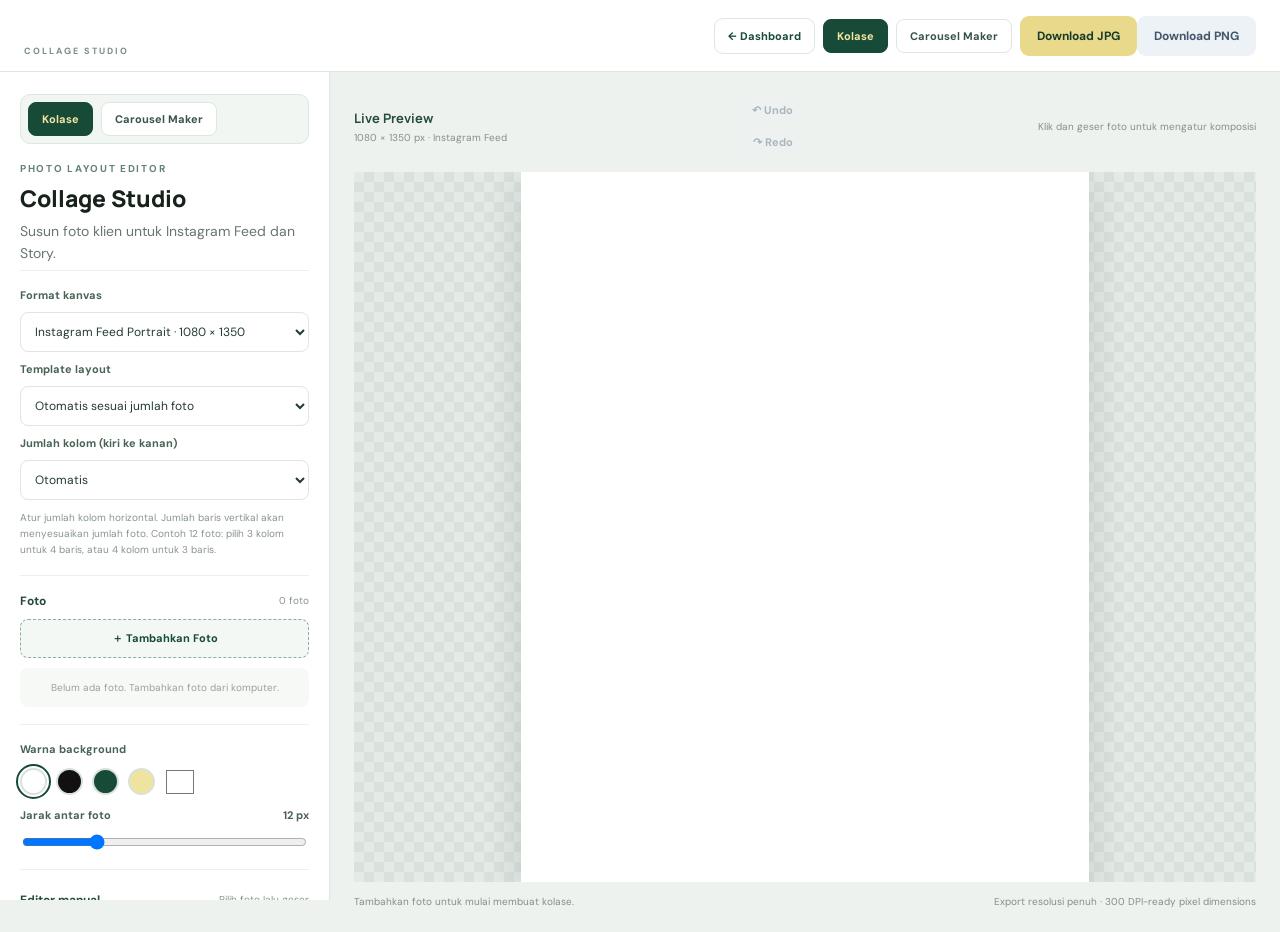
<file: collage.html>
<!DOCTYPE html>
<html lang="id">
<head>
<meta charset="UTF-8"><meta name="viewport" content="width=device-width, initial-scale=1.0">
<title>Collage Studio — Semesta</title>
<link rel="preconnect" href="https://fonts.googleapis.com"><link rel="preconnect" href="https://fonts.gstatic.com" crossorigin>
<link href="https://fonts.googleapis.com/css2?family=DM+Sans:wght@400;500;600;700&family=Manrope:wght@400;500;600;700;800&display=swap" rel="stylesheet">
<link rel="stylesheet" href="css/style.css">
</head>
<body class="collage-body">
<header class="collage-topbar">
  <a class="brand" href="index.html"><span class="brand-wordmark">SEMESTA</span><span class="brand-subtitle">COLLAGE STUDIO</span></a>
  <div class="collage-top-actions"><a class="quick-link" href="index.html">← Dashboard</a><button class="btn btn-ghost mode-switch active" id="showCollageMode" type="button">Kolase</button><button class="btn btn-ghost mode-switch" id="showCarouselMode" type="button">Carousel Maker</button><span id="collageExportActions"><button class="btn btn-primary" id="downloadJpg">Download JPG</button><button class="btn btn-ghost" id="downloadPng">Download PNG</button></span></div>
</header>
<main class="collage-app">
  <aside class="collage-controls">
    <div class="collage-mode-panel" aria-label="Pilih mode editor">
      <button class="collage-mode-tab active" id="collageModeButton" type="button">Kolase</button>
      <button class="collage-mode-tab" id="carouselModeButton" type="button">Carousel Maker</button>
    </div>
    <div class="collage-heading"><span class="eyebrow">PHOTO LAYOUT EDITOR</span><h1>Collage Studio</h1><p class="muted">Susun foto klien untuk Instagram Feed dan Story.</p></div>
    <section class="tool-section">
      <label class="tool-label" for="formatSelect">Format kanvas</label>
      <select id="formatSelect"><option value="feed">Instagram Feed Portrait · 1080 × 1350</option><option value="story">Instagram Story · 1080 × 1920</option></select>
      <label class="tool-label" for="templateSelect">Template layout</label>
      <select id="templateSelect"></select>
      <label class="tool-label" for="gridColumns">Jumlah kolom (kiri ke kanan)</label>
      <select id="gridColumns">
        <option value="0">Otomatis</option>
        <option value="2">2 kolom</option>
        <option value="3">3 kolom</option>
        <option value="4">4 kolom</option>
        <option value="5">5 kolom</option>
        <option value="6">6 kolom</option>
      </select>
      <div class="tool-help">Atur jumlah kolom horizontal. Jumlah baris vertikal akan menyesuaikan jumlah foto. Contoh 12 foto: pilih 3 kolom untuk 4 baris, atau 4 kolom untuk 3 baris.</div>
    </section>
    <section class="tool-section">
      <div class="tool-section-head"><b>Foto</b><span id="photoCounter">0 foto</span></div>
      <label class="upload-button" for="photoInput">＋ Tambahkan Foto</label>
      <input id="photoInput" type="file" accept="image/*" multiple hidden>
      <div id="photoList" class="photo-list"><div class="tool-empty">Belum ada foto. Tambahkan foto dari komputer.</div></div>
    </section>
    <section class="tool-section">
      <label class="tool-label" for="backgroundSelect">Warna background</label>
      <div class="background-row">
        <button class="swatch active" data-color="#ffffff" style="background:#fff" aria-label="Putih"></button>
        <button class="swatch" data-color="#111111" style="background:#111" aria-label="Hitam"></button>
        <button class="swatch" data-color="#174b38" style="background:#174b38" aria-label="Hijau tua"></button>
        <button class="swatch" data-color="#efe3a0" style="background:#efe3a0" aria-label="Kuning soft"></button>
        <input type="color" id="customBackground" value="#ffffff" aria-label="Warna custom">
      </div>
      <label class="tool-label" for="gapRange">Jarak antar foto <span id="gapValue">12 px</span></label>
      <input type="range" id="gapRange" min="0" max="48" value="12">
    </section>
    <section class="tool-section">
      <div class="tool-section-head"><b>Editor manual</b><span class="muted">Pilih foto lalu geser</span></div>
      <label class="tool-label" for="selectedPhoto">Foto aktif</label>
      <select id="selectedPhoto"><option value="">Pilih foto</option></select>
      <div class="tool-actions">
        <button class="btn btn-ghost" id="moveUp">Ke depan ↑</button>
        <button class="btn btn-ghost" id="moveDown">Ke belakang ↓</button>
        <button class="btn btn-ghost" id="removePhoto">Hapus foto</button>
      </div>
      <div class="tool-help">Tip: klik foto pada preview untuk memilihnya. Tarik foto untuk menggeser crop/posisi. Template dapat diganti kapan saja.</div>
      <div class="zoom-control">
        <label class="tool-label" for="zoomRange">Zoom foto <span id="zoomValue">100%</span></label>
        <input type="range" id="zoomRange" min="1" max="3" step="0.05" value="1" disabled>
        <button class="btn btn-ghost" id="resetPhotoPosition" type="button" disabled>Reset posisi &amp; zoom</button>
        <div class="tool-help">Pilih foto, lalu atur zoom dengan slider atau geser langsung pada preview.</div>
      </div>
    </section>
  </aside>
  <section class="collage-workspace">
    <div class="workspace-head"><div><b>Live Preview</b><small id="canvasDimensions">1080 × 1350 px · Instagram Feed</small></div><div class="history-actions"><button class="btn btn-ghost" id="undoBtn" type="button" disabled>↶ Undo</button><button class="btn btn-ghost" id="redoBtn" type="button" disabled>↷ Redo</button></div><span class="preview-hint">Klik dan geser foto untuk mengatur komposisi</span></div>
    <div class="canvas-stage"><canvas id="collageCanvas" width="1080" height="1350" aria-label="Preview kolase"></canvas></div>
    <div class="workspace-footer"><span id="canvasStatus">Tambahkan foto untuk mulai membuat kolase.</span><span>Export resolusi penuh · 300 DPI-ready pixel dimensions</span></div>
  </section>
</main>
<section id="carouselMaker" class="carousel-maker" hidden>
  <aside class="carousel-controls">
    <div class="collage-heading"><span class="eyebrow">INSTAGRAM STORYTELLING</span><h1>Carousel Maker</h1><p class="muted">Rangkai foto menjadi carousel Instagram atau video dengan transisi.</p></div>
    <section class="tool-section">
      <div class="tool-section-head"><b>Foto carousel</b><span id="carouselPhotoCount">0 foto</span></div>
      <label class="upload-button" for="carouselPhotoInput">＋ Tambahkan Foto</label>
      <input id="carouselPhotoInput" type="file" accept="image/*" multiple hidden>
      <div class="tool-help">Urutkan slide dengan tombol ↑ ↓. Setiap foto menjadi satu slide 4:5.</div>
      <div id="carouselPhotoList" class="carousel-photo-list"><div class="tool-empty">Tambahkan foto untuk mulai.</div></div>
    </section>
    <section class="tool-section">
      <label class="tool-label" for="carouselLayout">Layout feed</label>
      <select id="carouselLayout">
        <option value="single">1 foto per feed</option>
        <option value="grid4">4 foto dalam 1 feed (2 × 2)</option>
      </select>
      <div class="tool-help">Mode 4 grid menggabungkan maksimal 4 foto per feed. Setiap kotak muncul bergantian mengikuti animasi yang dipilih.</div>

    <section class="tool-section" id="gridAnimationSettings">
      <div class="tool-section-head"><b>Pengaturan animasi tiap grid</b><span class="muted">Independen</span></div>
      <div class="tool-help">Setiap grid memiliki jenis transisi, durasi foto, durasi transisi, dan waktu mulai sendiri. Default dibuat bergantian agar tidak bergerak bersamaan.</div>
      <div class="grid-animation-card" data-grid="0">
        <b>GRID 1 · Kiri atas</b>
        <label class="tool-label" for="g1Transition">Jenis transisi</label>
        <select id="g1Transition" class="grid-transition"><option value="fade">Fade / Dissolve</option><option value="slide">Slide</option><option value="zoom">Zoom</option><option value="kenburns">Ken Burns</option><option value="blur">Soft Blur</option><option value="drag-left">Drag Left</option><option value="drag-right">Drag Right</option><option value="drag-up">Drag Up (Vertikal)</option><option value="drag-down">Drag Down (Vertikal)</option></select>
        <label class="tool-label" for="g1Duration">Durasi foto <span id="g1DurationValue">2.5 detik</span></label>
        <input id="g1Duration" class="grid-duration" type="range" min="1" max="6" step=".5" value="2.5">
        <label class="tool-label" for="g1TransitionDuration">Durasi transisi <span id="g1TransitionDurationValue">0.7 detik</span></label>
        <input id="g1TransitionDuration" class="grid-transition-duration" type="range" min=".2" max="1.5" step=".1" value=".7">
        <label class="tool-label" for="g1Delay">Jeda mulai <span id="g1DelayValue">0.0 detik</span></label>
        <input id="g1Delay" class="grid-delay" type="range" min="0" max="3" step=".25" value="0">
      </div>
      <div class="grid-animation-card" data-grid="1">
        <b>GRID 2 · Kanan atas</b>
        <label class="tool-label" for="g2Transition">Jenis transisi</label>
        <select id="g2Transition" class="grid-transition"><option value="fade">Fade / Dissolve</option><option value="slide" selected>Slide</option><option value="zoom">Zoom</option><option value="kenburns">Ken Burns</option><option value="blur">Soft Blur</option><option value="drag-left">Drag Left</option><option value="drag-right">Drag Right</option><option value="drag-up">Drag Up (Vertikal)</option><option value="drag-down">Drag Down (Vertikal)</option></select>
        <label class="tool-label" for="g2Duration">Durasi foto <span id="g2DurationValue">2.5 detik</span></label>
        <input id="g2Duration" class="grid-duration" type="range" min="1" max="6" step=".5" value="2.5">
        <label class="tool-label" for="g2TransitionDuration">Durasi transisi <span id="g2TransitionDurationValue">0.7 detik</span></label>
        <input id="g2TransitionDuration" class="grid-transition-duration" type="range" min=".2" max="1.5" step=".1" value=".7">
        <label class="tool-label" for="g2Delay">Jeda mulai <span id="g2DelayValue">0.5 detik</span></label>
        <input id="g2Delay" class="grid-delay" type="range" min="0" max="3" step=".25" value=".5">
      </div>
      <div class="grid-animation-card" data-grid="2">
        <b>GRID 3 · Kiri bawah</b>
        <label class="tool-label" for="g3Transition">Jenis transisi</label>
        <select id="g3Transition" class="grid-transition"><option value="fade">Fade / Dissolve</option><option value="slide">Slide</option><option value="zoom" selected>Zoom</option><option value="kenburns">Ken Burns</option><option value="blur">Soft Blur</option><option value="drag-left">Drag Left</option><option value="drag-right">Drag Right</option><option value="drag-up">Drag Up (Vertikal)</option><option value="drag-down">Drag Down (Vertikal)</option></select>
        <label class="tool-label" for="g3Duration">Durasi foto <span id="g3DurationValue">2.5 detik</span></label>
        <input id="g3Duration" class="grid-duration" type="range" min="1" max="6" step=".5" value="2.5">
        <label class="tool-label" for="g3TransitionDuration">Durasi transisi <span id="g3TransitionDurationValue">0.7 detik</span></label>
        <input id="g3TransitionDuration" class="grid-transition-duration" type="range" min=".2" max="1.5" step=".1" value=".7">
        <label class="tool-label" for="g3Delay">Jeda mulai <span id="g3DelayValue">1.0 detik</span></label>
        <input id="g3Delay" class="grid-delay" type="range" min="0" max="3" step=".25" value="1">
      </div>
      <div class="grid-animation-card" data-grid="3">
        <b>GRID 4 · Kanan bawah</b>
        <label class="tool-label" for="g4Transition">Jenis transisi</label>
        <select id="g4Transition" class="grid-transition"><option value="fade">Fade / Dissolve</option><option value="slide">Slide</option><option value="zoom">Zoom</option><option value="kenburns" selected>Ken Burns</option><option value="blur">Soft Blur</option><option value="drag-left">Drag Left</option><option value="drag-right">Drag Right</option><option value="drag-up">Drag Up (Vertikal)</option><option value="drag-down">Drag Down (Vertikal)</option></select>
        <label class="tool-label" for="g4Duration">Durasi foto <span id="g4DurationValue">2.5 detik</span></label>
        <input id="g4Duration" class="grid-duration" type="range" min="1" max="6" step=".5" value="2.5">
        <label class="tool-label" for="g4TransitionDuration">Durasi transisi <span id="g4TransitionDurationValue">0.7 detik</span></label>
        <input id="g4TransitionDuration" class="grid-transition-duration" type="range" min=".2" max="1.5" step=".1" value=".7">
        <label class="tool-label" for="g4Delay">Jeda mulai <span id="g4DelayValue">1.5 detik</span></label>
        <input id="g4Delay" class="grid-delay" type="range" min="0" max="3" step=".25" value="1.5">
      </div>
    </section>
      <label class="tool-label" for="carouselTransition">Animasi transisi</label>
      <select id="carouselTransition">
        <option value="fade">Fade / Dissolve</option>
        <option value="slide">Slide Horizontal</option>
        <option value="zoom">Zoom In</option>
        <option value="kenburns">Ken Burns (Pan &amp; Zoom)</option>
        <option value="blur">Soft Blur</option>
      </select>
      <label class="tool-label" for="carouselDuration">Durasi setiap foto <span id="carouselDurationValue">2.5 detik</span></label>
      <input type="range" id="carouselDuration" min="1" max="6" step=".5" value="2.5">
      <label class="tool-label" for="carouselTransitionDuration">Durasi transisi <span id="carouselTransitionValue">0.7 detik</span></label>
      <input type="range" id="carouselTransitionDuration" min=".2" max="1.5" step=".1" value=".7">
      <label class="tool-label" for="carouselFit">Tampilan foto</label>
      <select id="carouselFit"><option value="cover">Penuhi frame (cover)</option><option value="contain">Tampilkan seluruh foto (contain)</option></select>
      <div class="tool-help">Video dibatasi maksimal 20 detik agar proses ekspor tetap ringan di browser.</div>
    </section>
    <section class="tool-section">
      <label class="tool-label" for="carouselBackground">Warna latar</label>
      <input type="color" id="carouselBackground" value="#101810">
      <label class="tool-label" for="carouselQuality">Resolusi video</label>
      <select id="carouselQuality"><option value="720">720 × 900 (lebih ringan)</option><option value="1080">1080 × 1350 (Full HD)</option></select>
    </section>
    <section class="tool-section">
      <div class="tool-section-head"><b>Ekspor</b><span class="muted">JPG + MP4</span></div>
      <button class="btn btn-primary" id="exportCarouselJpg" type="button">Download semua slide JPG (ZIP)</button>
      <button class="btn btn-ghost" id="exportCarouselMp4" type="button">Buat video MP4</button>
      <div id="carouselExportStatus" class="tool-help" role="status" aria-live="polite">Tambahkan foto untuk mengaktifkan ekspor.</div>
      <progress id="carouselProgress" max="100" value="0" hidden></progress>
    </section>
  </aside>
  <section class="carousel-workspace">
    <div class="workspace-head"><div><b>Preview Carousel</b><small id="carouselSlideLabel">Slide 0 / 0</small></div><div class="history-actions"><button class="btn btn-primary" id="carouselPlayPreview" type="button">▶ Putar Animasi</button><button class="btn btn-ghost" id="carouselPrev" type="button">← Sebelumnya</button><button class="btn btn-ghost" id="carouselNext" type="button">Berikutnya →</button></div></div>
    <div class="carousel-preview-stage"><canvas id="carouselCanvas" width="720" height="900" aria-label="Preview carousel"></canvas></div>
    <div class="workspace-footer"><span>Instagram Feed · Portrait 4:5</span><span>JPG per slide · Video MP4 transisi</span></div>
  </section>
</section>
<script src="js/collage.js?v=20261113-carousel-maker-v16"></script>
<script src="js/carousel-maker.js?v=20261116-ffmpeg-worker-v1"></script>
</body></html>
</file>
<file: css/style.css>
*{box-sizing:border-box} :root{--navy:#102a43;--navy2:#173f5f;--blue:#2874a6;--pale:#edf4f9;--ink:#172b3a;--muted:#718096;--line:#e4ebf1;--bg:#f5f8fb;--white:#fff;--green:#16845b;--shadow:0 12px 32px rgba(16,42,67,.06)}body{margin:0;background:var(--bg);color:var(--ink);font-family:"DM Sans",sans-serif;font-size:14px}h1,h2,h3,strong{font-family:Manrope,sans-serif}a{text-decoration:none;color:inherit}.app-shell{min-height:100vh;display:flex}.sidebar{width:250px;background:var(--navy);color:#fff;padding:28px 18px;display:flex;flex-direction:column;flex-shrink:0}.brand{display:flex;align-items:center;gap:11px;color:inherit}.brand-mark{width:39px;height:39px;border:1px solid #8eafc8;border-radius:12px;display:grid;place-items:center;font:800 22px Manrope;background:#ffffff12}.brand strong{display:block;font-size:14px;letter-spacing:2px}.brand small{display:block;font-size:9px;letter-spacing:2px;color:#aac2d5;margin-top:3px}.side-label,.eyebrow{font-size:10px;letter-spacing:1.7px;font-weight:700;color:#8da5b8}.side-label{margin:52px 10px 13px}.side-nav{display:grid;gap:7px}.nav-link{padding:12px 13px;border-radius:9px;color:#c3d2df;display:flex;gap:12px;align-items:center}.nav-link span{font-size:18px;width:18px;text-align:center}.nav-link.active,.nav-link:hover{background:#ffffff18;color:#fff}.sidebar-bottom{margin-top:auto}.sidebar-note{display:flex;gap:10px;align-items:center;padding:13px;background:#ffffff12;border-radius:10px;color:#c5d5e1;font-size:11px;line-height:1.6}.sidebar-note b{color:#fff}.status-dot{width:8px;height:8px;background:#49c48a;border-radius:50%}.sidebar-bottom>small{display:block;color:#7994aa;font-size:9px;letter-spacing:1.2px;margin:22px 5px 0}.main-area{min-width:0;flex:1;padding:0 42px 30px}.topbar{height:92px;border-bottom:1px solid var(--line);display:flex;align-items:center;justify-content:space-between}.topbar h1{font-size:22px;margin:4px 0 0}.topbar .eyebrow{color:#7d93a5}.topbar-right{display:flex;align-items:center;gap:10px;font-weight:600}.avatar{width:35px;height:35px;border-radius:50%;display:grid;place-items:center;background:#dceaf4;color:var(--navy);font-weight:700}.mobile-menu{display:none}.page-section{max-width:1200px;margin:30px auto}.welcome-row{display:flex;justify-content:space-between;align-items:center;gap:20px;margin-bottom:25px}.welcome-row h2{font-size:24px;margin:7px 0}.muted{color:var(--muted);line-height:1.6;margin:5px 0}.btn{border:0;border-radius:9px;padding:12px 17px;font:700 12px "DM Sans";cursor:pointer;display:inline-flex;align-items:center;justify-content:center;gap:7px}.btn-primary{background:var(--navy);color:white}.btn-primary:hover{background:var(--navy2)}.btn-ghost{background:#edf2f6;color:#42566a}.stats-grid{display:grid;grid-template-columns:repeat(3,1fr);gap:16px;margin-bottom:22px}.stat-card,.panel{background:var(--white);border:1px solid var(--line);border-radius:14px;box-shadow:var(--shadow)}.stat-card{padding:20px;display:grid;gap:8px}.stat-icon{width:34px;height:34px;border-radius:10px;background:var(--pale);color:var(--blue);display:grid;place-items:center;font-size:18px}.stat-label{font-size:12px;color:var(--muted)}.stat-card strong{font-size:28px}.stat-card small{font-size:11px;color:#93a1ad}.panel{padding:22px;margin-bottom:20px}.panel-heading{display:flex;align-items:center;justify-content:space-between;gap:12px;margin-bottom:20px}.panel-heading h3{font-size:17px;margin:5px 0}.panel-heading .eyebrow{color:#8ba0b0}.text-link{font-size:12px;font-weight:700;color:var(--blue)}.table-wrap{overflow-x:auto}table{width:100%;border-collapse:collapse;min-width:620px}th{text-align:left;font-size:9px;letter-spacing:1px;color:#8b9aa7;padding:12px;border-bottom:1px solid var(--line)}td{padding:14px 12px;border-bottom:1px solid #eef2f5;font-size:12px}.empty-cell{text-align:center;color:#8b9aa7;padding:30px}.pill{display:inline-block;padding:5px 9px;border-radius:30px;font-size:10px;font-weight:700}.pill-green{background:#e7f6ef;color:#16845b}.pill-gray{background:#edf1f4;color:#718096}.form-grid{display:grid;grid-template-columns:1fr 1fr;gap:17px}.form-grid label{font-size:11px;font-weight:700;color:#536779;display:grid;gap:8px}.form-grid input,.form-grid select{width:100%;padding:12px 13px;border:1px solid #dce5ec;border-radius:8px;background:#fff;font:13px "DM Sans";color:var(--ink);outline:none}.form-grid input:focus,.form-grid select:focus{border-color:#6d9cbd;box-shadow:0 0 0 3px #dcecf7}.form-grid small{font-weight:400;color:#91a0ad}.full{grid-column:1/-1}.form-actions{display:flex;gap:9px}.admin-numbers{display:grid;grid-template-columns:1fr 1fr;gap:12px}.number-row{display:flex;align-items:center;gap:12px;border:1px solid var(--line);border-radius:10px;padding:13px}.wa-icon{width:34px;height:34px;border-radius:50%;display:grid;place-items:center;background:#e5f7ef;color:#15945f;font-size:20px}.number-row div{display:grid;gap:4px;flex:1}.number-row b{font-size:12px}.number-row small{font-size:11px;color:var(--muted)}.notice{background:#f2f7fb;color:#63798b;padding:12px;border-radius:8px;font-size:11px;line-height:1.6;margin:15px 0 0}footer{text-align:center;color:#9aa8b4;font-size:10px;padding:10px}.client-body{background:#f7f9fb}.client-header{height:76px;background:#fff;border-bottom:1px solid var(--line);display:flex;align-items:center;justify-content:space-between;padding:0 max(5vw,22px)}.client-header .brand{color:var(--navy)}.client-header .brand small{color:#8297a8}.secure-label{font-size:9px;letter-spacing:1.5px;color:#8297a8;font-weight:700}.client-main{max-width:1120px;margin:45px auto;padding:0 22px}.client-intro{text-align:center;margin-bottom:28px}.client-intro h1{font-size:32px;margin:10px 0}.client-intro p{color:var(--muted)}.client-intro .eyebrow{color:#7291a7}.selection-summary{background:white;border:1px solid var(--line);border-radius:13px;padding:17px 20px;display:grid;grid-template-columns:150px 1fr auto;align-items:center;gap:20px;box-shadow:var(--shadow)}.selection-summary>div:first-child{display:grid;gap:4px}.selection-summary strong{font-size:22px}.selection-summary strong small{font:12px "DM Sans";color:var(--muted)}.progress-track{height:7px;background:#e9eff4;border-radius:20px;overflow:hidden}.progress-track div{height:100%;width:0;background:#2c8b69;border-radius:20px;transition:width .2s}.gallery-toolbar{display:flex;align-items:center;gap:9px;margin:30px 0 16px}.gallery-toolbar>div{margin-right:auto;display:grid;gap:3px}.gallery-toolbar small{color:var(--muted);font-size:11px}.filter-btn{border:1px solid var(--line);background:#fff;padding:9px 13px;border-radius:8px;font:600 11px "DM Sans";color:#64788a;cursor:pointer}.filter-btn.active{background:var(--navy);color:#fff;border-color:var(--navy)}.photo-grid{display:grid;grid-template-columns:repeat(4,1fr);gap:13px}.photo-card{position:relative;overflow:hidden;border-radius:11px;background:#d9e5ed;aspect-ratio:4/3;cursor:pointer}.photo-art{width:100%;height:100%;display:grid;place-items:center;color:#ffffffa8;font:800 30px Manrope;letter-spacing:3px;background:linear-gradient(135deg,#7897aa,#203f59)}.photo-card:nth-child(3n+2) .photo-art{background:linear-gradient(135deg,#c5a78f,#6b5146)}.photo-card:nth-child(3n) .photo-art{background:linear-gradient(135deg,#9ab6ac,#355b57)}.photo-card:nth-child(4n) .photo-art{background:linear-gradient(135deg,#b7a9c9,#514866)}.photo-card .photo-name{position:absolute;left:10px;bottom:9px;color:white;text-shadow:0 1px 4px #0008;font-size:10px;font-weight:700}.heart-btn{position:absolute;right:9px;top:9px;border:0;border-radius:50%;width:32px;height:32px;background:#ffffffed;color:#52697a;font-size:17px;cursor:pointer}.heart-btn.selected{background:#fff;color:#e04e70}.photo-card.selected{outline:3px solid #2c8b69;outline-offset:-3px}.demo-warning{text-align:center;color:#9aa8b4;font-size:10px;margin:28px 0}.modal{display:none;position:fixed;inset:0;background:#071827ed;z-index:10;align-items:center;justify-content:center;padding:55px 80px}.modal.open{display:flex}.modal-close{position:absolute;right:25px;top:15px;background:none;border:0;color:white;font-size:36px;cursor:pointer}.preview-content{width:min(850px,100%)}.preview-art{height:min(65vh,600px);border-radius:12px;background:linear-gradient(135deg,#7897aa,#203f59);display:grid;place-items:center;color:#ffffffa8;font:800 50px Manrope;letter-spacing:5px}.preview-caption{display:flex;justify-content:space-between;align-items:center;color:#fff;padding-top:13px}.modal-arrow{position:absolute;top:50%;transform:translateY(-50%);border:1px solid #ffffff55;background:#ffffff15;color:white;width:42px;height:50px;border-radius:8px;font-size:30px;cursor:pointer}.modal-arrow.prev{left:22px}.modal-arrow.next{right:22px}
@media(max-width:900px){.sidebar{width:210px}.main-area{padding:0 24px 25px}.photo-grid{grid-template-columns:repeat(3,1fr)}}
@media(max-width:650px){.sidebar{display:none;position:fixed;z-index:20;inset:0 auto 0 0;width:260px}.sidebar.show{display:flex}.main-area{padding:0 15px 22px}.topbar{height:76px;gap:12px}.mobile-menu{display:block;border:0;background:#e7eff5;border-radius:8px;padding:9px 11px;color:var(--navy)}.topbar h1{font-size:19px}.admin-label{display:none}.welcome-row{align-items:flex-start;flex-direction:column}.welcome-row h2{font-size:20px}.stats-grid{grid-template-columns:1fr;gap:10px}.stat-card{grid-template-columns:40px 1fr auto;align-items:center;padding:13px}.stat-card .stat-icon{grid-row:span 2}.stat-card strong{grid-column:3;grid-row:1/3}.stat-card small{display:none}.panel{padding:16px}.form-grid{grid-template-columns:1fr}.full{grid-column:auto}.admin-numbers{grid-template-columns:1fr}.client-header{height:66px;padding:0 16px}.secure-label{font-size:8px}.client-main{margin:30px auto;padding:0 14px}.client-intro h1{font-size:25px}.selection-summary{grid-template-columns:1fr auto;gap:12px}.progress-track{grid-column:1/-1;grid-row:2}.selection-summary .btn{grid-column:1/-1;width:100%}.gallery-toolbar{flex-wrap:wrap}.gallery-toolbar>div{width:100%;margin-bottom:5px}.photo-grid{grid-template-columns:repeat(2,1fr);gap:8px}.photo-card{border-radius:8px}.modal{padding:55px 14px}.preview-art{height:55vh}.modal-arrow.prev{left:7px}.modal-arrow.next{right:7px}}
/* SEMESTA PHOTO SELECTION v2 — forest green, soft yellow, black and white */
:root{--navy:#173f35;--navy2:#225b49;--blue:#356d55;--pale:#eef4e9;--ink:#17231e;--muted:#748078;--line:#e5e9e2;--bg:#f6f7f3;--green:#276b4d;--shadow:0 12px 32px rgba(23,63,53,.055)}
.sidebar{background:#173f35}.brand{display:block;line-height:1}.brand-mark{display:none}.brand-wordmark{display:block;font:800 17px Manrope,sans-serif;letter-spacing:2.8px;color:#fff}.brand-subtitle{display:block;font:700 9px "DM Sans",sans-serif;letter-spacing:2px;color:#e9d98e;margin-top:6px}.nav-link.active,.nav-link:hover{background:#ffffff1b}.stat-icon{background:#f7f2d9;color:#315b43}.btn-primary{background:#173f35;color:#fff}.btn-primary:hover{background:#225b49}.eyebrow{color:#8a9b8f}.topbar .eyebrow,.panel-heading .eyebrow,.welcome-row .eyebrow{color:#71877a}.avatar{background:#f3edc9;color:#173f35}.status-dot{background:#d9c66c}.text-link{color:#356d55}.form-grid input:focus,.form-grid select:focus{border-color:#9cae73;box-shadow:0 0 0 3px #eff1d9}.pill-green{background:#e9f3e9;color:#276b4d}.wa-icon{background:#e9f3e9;color:#276b4d}.notice{background:#f8f5e7;color:#6f6a4d}.selection-summary .progress-track div{background:#b8a64d}.filter-btn.active{background:#173f35;border-color:#173f35}
.actions-cell{white-space:nowrap}.mini-action{border:1px solid #dfe7df;background:#fff;color:#315b43;border-radius:6px;padding:6px 8px;margin:2px;font:600 10px "DM Sans";cursor:pointer}.mini-action:hover{background:#eff4ed}.mini-action.danger{color:#a33f3f;border-color:#efdede}.mini-action.danger:hover{background:#fff1f1}.form-grid input[type="number"]{appearance:textfield}.form-grid input[type="number"]::-webkit-inner-spin-button{opacity:1}

/* SEMESTA PHOTO SELECTION v3 — green is the dominant canvas */
:root{--navy:#123f2d;--navy2:#1c5a3d;--blue:#286847;--pale:#f4f0d8;--ink:#17221b;--muted:#68766c;--line:#dce7dd;--bg:#174b35;--white:#fff;--green:#276b4d;--shadow:0 12px 32px rgba(9,37,23,.12)}
body{background:#174b35;color:var(--ink)}
.sidebar{background:#103b29}
.main-area{background:#174b35}
.topbar{border-bottom-color:#ffffff35}
.topbar h1,.topbar .eyebrow,.topbar-right{color:#fff}
.page-section{background:transparent}
.welcome-row h2{color:#fff}
.welcome-row .muted{color:#d7e5d9}
.stat-card,.panel{background:#fff;border-color:#e5ece5;box-shadow:0 12px 32px rgba(5,29,17,.12)}
.stat-icon{background:#f5f0d5;color:#174b35}
.btn-primary{background:#e8d98b;color:#173c2b}
.btn-primary:hover{background:#f0e4a8;color:#173c2b}
.text-link{color:#236342}
.panel-heading .eyebrow{color:#6d8976}
.panel-heading h3{color:#17221b}
.form-grid input:focus,.form-grid select:focus{border-color:#8eaa78;box-shadow:0 0 0 3px #f5f0d5}
.notice{background:#f8f4df;color:#655f3f}
.nav-link.active,.nav-link:hover{background:#ffffff20}
@media(max-width:650px){.main-area{background:#174b35}.topbar{border-bottom-color:#ffffff35}}

/* V4: clickable dashboard summaries and client details */
.stat-clickable{width:100%;text-align:left;color:inherit;font:inherit;cursor:pointer;transition:transform .18s ease,box-shadow .18s ease,border-color .18s ease}
.stat-clickable:hover{transform:translateY(-2px);border-color:#b8d2c5;box-shadow:0 15px 34px rgba(16,42,67,.11)}
.stat-clickable:focus-visible{outline:3px solid #d8c96c;outline-offset:3px}
.details-modal{display:none;position:fixed;inset:0;background:rgba(8,25,19,.58);z-index:50;align-items:center;justify-content:center;padding:20px}
.details-modal.open{display:flex}
.details-dialog{width:min(680px,100%);max-height:min(82vh,760px);overflow:auto;background:#fff;border-radius:16px;padding:23px;box-shadow:0 24px 70px rgba(0,0,0,.22)}
.details-head{display:flex;align-items:flex-start;justify-content:space-between;gap:15px}
.details-head h3{font:800 20px Manrope;margin:5px 0 0;color:var(--ink)}
.details-close{border:0;background:#edf2ef;color:#234b3b;border-radius:9px;width:36px;height:36px;font-size:25px;cursor:pointer}
.details-list{display:grid;gap:9px;margin-top:17px}
.detail-item{border:1px solid var(--line);border-radius:11px;padding:13px;display:flex;align-items:center;justify-content:space-between;gap:12px}
.detail-item-main{min-width:0;display:grid;gap:4px}
.detail-item-main b{font-size:13px}
.detail-item-main small{color:var(--muted);font-size:11px}
.detail-item-actions{display:flex;gap:7px;flex-wrap:wrap;justify-content:flex-end}
.details-empty{padding:24px;text-align:center;border:1px dashed var(--line);border-radius:10px;color:var(--muted);font-size:12px}
@media(max-width:650px){.details-dialog{padding:17px}.detail-item{align-items:flex-start;flex-direction:column}.detail-item-actions{justify-content:flex-start}}

/* V5 client portal links and editing progress */
.client-header-v5{height:auto;min-height:76px;gap:18px;flex-wrap:wrap;padding-top:12px;padding-bottom:12px}
.client-header-v5 .brand{color:var(--navy);display:grid;gap:1px}
.client-header-v5 .brand-wordmark{font:800 17px Manrope;letter-spacing:2px;color:#174b38}
.client-header-v5 .brand-subtitle{font:700 9px "DM Sans";letter-spacing:2px;color:#789184}
.client-quick-links{display:flex;align-items:center;gap:9px;flex-wrap:wrap}
.quick-link{display:inline-flex;align-items:center;justify-content:center;gap:7px;padding:10px 13px;border-radius:9px;border:1px solid #dce7df;background:#fff;color:#174b38;font:700 11px "DM Sans";cursor:pointer;white-space:nowrap}
.quick-link:hover{background:#edf5ef;border-color:#b9d2c1}
.quick-link-accent{background:#174b38;color:#f4e6a2;border-color:#174b38}
.quick-link-accent:hover{background:#205d45;color:#fff}
.help-menu{position:relative}
.help-dropdown{display:none;position:absolute;right:0;top:calc(100% + 7px);z-index:30;min-width:220px;padding:7px;background:#fff;border:1px solid var(--line);border-radius:10px;box-shadow:0 14px 35px #102a4320}
.help-dropdown.show{display:grid}
.help-dropdown a{padding:11px;border-radius:7px;color:var(--ink);font-size:11px;font-weight:600}
.help-dropdown a:hover{background:#edf5ef;color:#174b38}
.progress-page{max-width:720px;margin:55px auto;padding:0 18px}
.progress-card{background:#fff;border:1px solid var(--line);border-radius:17px;padding:30px;box-shadow:var(--shadow)}
.progress-card h1{font:800 29px Manrope;margin:8px 0}
.progress-status-card{margin:23px 0;padding:20px;border:1px solid var(--line);border-radius:13px;background:#fbfdfb}
.progress-status-card h2{font:800 20px Manrope;margin:12px 0 5px}
.progress-status-card p{color:var(--muted);font-size:13px}
.progress-steps{display:grid;gap:0;margin-top:20px}
.progress-step{display:flex;gap:12px;align-items:flex-start;padding:11px 0;position:relative;color:#9aa8a0}
.progress-step:not(:last-child):after{content:"";position:absolute;left:14px;top:39px;bottom:-3px;width:2px;background:#e5ece7}
.progress-step>span{width:29px;height:29px;border-radius:50%;display:grid;place-items:center;background:#edf1ee;font-size:11px;font-weight:700;z-index:1}
.progress-step.done{color:#174b38}
.progress-step.done>span{background:#174b38;color:#f4e6a2}
.progress-step div{display:grid;gap:4px;padding-top:2px}
.progress-step b{font-size:12px}
.progress-step small{font-size:11px;color:#8b9a91}
.progress-empty{padding:20px;border:1px dashed var(--line);border-radius:10px;color:var(--muted);font-size:12px;margin:20px 0}
@media(max-width:650px){.client-header-v5{justify-content:center}.client-header-v5 .brand{width:100%;text-align:center}.client-quick-links{display:grid;grid-template-columns:1fr 1fr;width:100%}.client-quick-links .quick-link{width:100%;font-size:10px;padding:10px 7px}.help-dropdown{left:0;right:auto}.progress-page{margin:28px auto}.progress-card{padding:20px}}

/* V6: local original-file workflow */
.actions-cell{min-width:490px;white-space:normal}
.mini-action.local-download{background:#f7f3df;border-color:#e8dda0;color:#5b4d13}
.mini-action.local-copy{background:#eaf3ed;border-color:#bfd7c6;color:#174b38}
.mini-action.local-download:hover{background:#f0e6b6}
.mini-action.local-copy:hover{background:#d9ebdf}

/* V7 Collage Studio */
.collage-body{background:#edf2ef;min-height:100vh}
.collage-topbar{height:72px;background:#fff;border-bottom:1px solid #dce7df;display:flex;align-items:center;justify-content:space-between;padding:0 24px;gap:16px}
.collage-topbar .brand{display:grid;gap:1px;color:#174b38}
.collage-topbar .brand-wordmark{font:800 17px Manrope;letter-spacing:2px}
.collage-topbar .brand-subtitle{font:700 9px "DM Sans";letter-spacing:2px;color:#789184}
.collage-top-actions{display:flex;align-items:center;gap:8px}
.collage-app{display:grid;grid-template-columns:330px minmax(0,1fr);min-height:calc(100vh - 72px)}
.collage-controls{background:#fff;border-right:1px solid #dce7df;padding:22px 20px;overflow:auto;max-height:calc(100vh - 72px)}
.collage-heading h1{font:800 23px Manrope;margin:6px 0}
.collage-heading .eyebrow{color:#628371}
.tool-section{border-top:1px solid #edf1ee;padding:17px 0;display:grid;gap:10px}
.tool-label{font-size:11px;font-weight:700;color:#496354;display:flex;justify-content:space-between;gap:8px}
.tool-section select{width:100%;border:1px solid #dce7df;border-radius:8px;padding:10px;background:#fff;color:#243b30;font:12px "DM Sans"}
.tool-help{font-size:10px;color:#87958d;line-height:1.6}
.tool-section-head{display:flex;justify-content:space-between;align-items:center;font-size:12px;color:#244b39}
.tool-section-head span{font-size:10px;color:#87958d}
.upload-button{display:block;text-align:center;padding:11px;border:1px dashed #8caf9a;border-radius:8px;background:#f3f8f4;color:#174b38;font-size:11px;font-weight:700;cursor:pointer}
.photo-list{display:grid;gap:6px;max-height:190px;overflow:auto}
.photo-list-item{display:flex;align-items:center;gap:8px;padding:8px;border:1px solid #e5ece7;background:#fff;border-radius:7px;text-align:left;cursor:pointer;color:#40564a}
.photo-list-item.active{border-color:#174b38;background:#f0f6f1}
.photo-list-item span{width:21px;height:21px;border-radius:5px;background:#e7efe9;display:grid;place-items:center;font-size:10px}
.photo-list-item b{font-size:10px;overflow:hidden;text-overflow:ellipsis;white-space:nowrap;flex:1}
.photo-list-item small{font-size:15px;color:#a45a5a}
.tool-empty{padding:13px;text-align:center;background:#f7f9f7;border-radius:8px;color:#96a39a;font-size:10px}
.background-row{display:flex;align-items:center;gap:9px}
.swatch{width:27px;height:27px;border:2px solid #d8e1da;border-radius:50%;cursor:pointer}
.swatch.active{outline:2px solid #174b38;outline-offset:2px}
.background-row input{width:32px;height:32px;border:0;background:none;padding:0}
.tool-actions{display:grid;grid-template-columns:1fr 1fr;gap:6px}
.tool-actions .btn{padding:9px 7px;font-size:10px}
.collage-workspace{padding:24px;min-width:0;display:flex;flex-direction:column}
.workspace-head{display:flex;justify-content:space-between;align-items:center;gap:12px;margin-bottom:16px}
.workspace-head>div{display:grid;gap:4px}
.workspace-head b{font:700 13px Manrope;color:#244b39}
.workspace-head small,.preview-hint{font-size:10px;color:#839187}
.canvas-stage{flex:1;min-height:500px;display:flex;align-items:center;justify-content:center;overflow:auto;background-color:#e4eae5;background-image:linear-gradient(45deg,#d9e1db 25%,transparent 25%),linear-gradient(-45deg,#d9e1db 25%,transparent 25%),linear-gradient(45deg,transparent 75%,#d9e1db 75%),linear-gradient(-45deg,transparent 75%,#d9e1db 75%);background-size:20px 20px;background-position:0 0,0 10px,10px -10px,-10px 0}
#collageCanvas{display:block;width:auto;height:auto;max-width:min(100%,650px);max-height:calc(100vh - 190px);object-fit:contain;box-shadow:0 12px 35px #172b3a25;touch-action:none;cursor:grab}
#collageCanvas:active{cursor:grabbing}
.workspace-footer{display:flex;justify-content:space-between;gap:10px;padding-top:13px;color:#819087;font-size:10px}
@media(max-width:850px){.collage-app{grid-template-columns:280px minmax(0,1fr)}.collage-controls{padding:17px 14px}.collage-workspace{padding:17px}}
@media(max-width:650px){.collage-topbar{height:auto;padding:12px 14px;align-items:flex-start;flex-direction:column}.collage-top-actions{width:100%;flex-wrap:wrap}.collage-top-actions .btn,.collage-top-actions .quick-link{flex:1}.collage-app{display:flex;flex-direction:column}.collage-controls{max-height:none;border-right:0;border-bottom:1px solid #dce7df}.collage-workspace{padding:14px;min-height:600px}.canvas-stage{min-height:420px;padding:10px}#collageCanvas{max-height:65vh;max-width:100%}.workspace-head{align-items:flex-start;flex-direction:column}.workspace-footer{flex-direction:column}}

/* V9: cleaner, responsive gallery action layout */
.actions-cell{min-width:280px;white-space:normal;vertical-align:middle}
.actions-wrap{display:flex;align-items:center;flex-wrap:wrap;gap:6px;max-width:520px;padding:3px 0}
.actions-wrap .mini-action{margin:0;padding:7px 9px;line-height:1.25;white-space:nowrap;font-size:10px}
.actions-wrap .text-link{display:inline-flex;align-items:center;padding:7px 5px;white-space:nowrap;font-size:11px;font-weight:700}
.actions-wrap .local-download,.actions-wrap .local-copy{flex:0 0 auto}
#galleryTable td{vertical-align:middle}
@media(max-width:900px){
  .actions-cell{min-width:240px}
  .actions-wrap{max-width:360px;gap:5px}
}

/* V10 Supabase administrator sign-in */
.auth-gate{position:fixed;inset:0;z-index:9999;background:rgba(12,34,25,.78);display:none;align-items:center;justify-content:center;padding:20px}
.auth-gate.show{display:flex}
.auth-card{width:min(100%,420px);background:#fff;border-radius:18px;padding:30px;box-shadow:0 24px 80px #0003;display:grid;gap:14px}
.auth-card h1{font:800 27px Manrope;margin:0;color:#174b38}
.auth-card label{display:grid;gap:7px;font-size:12px;font-weight:700;color:#385545}
.auth-card input{width:100%;padding:12px;border:1px solid #dce7df;border-radius:8px;font:14px "DM Sans"}
.auth-error{color:#b42318;font-size:12px;min-height:16px;margin:0}

/* Gallery search, sort and filter controls */
.gallery-tools{margin:30px 0 16px}.gallery-tools-top{display:flex;align-items:center;gap:12px;margin-bottom:13px}.gallery-tools-top>div:first-child{margin-right:auto;display:grid;gap:3px}.gallery-tools-top small{color:var(--muted);font-size:11px}.gallery-filters{display:flex;gap:8px;flex-wrap:wrap}.gallery-controls{display:flex;align-items:center;gap:10px}.gallery-search{display:flex;align-items:center;gap:8px;flex:1;min-width:180px;background:#fff;border:1px solid var(--line);border-radius:9px;padding:0 12px;color:#8193a1}.gallery-search input{width:100%;min-width:0;border:0;outline:0;background:transparent;padding:11px 0;font:13px "DM Sans";color:var(--ink)}.gallery-sort{display:flex;align-items:center;gap:8px;color:var(--muted);font-size:11px;white-space:nowrap}.gallery-sort select{border:1px solid var(--line);border-radius:9px;background:#fff;color:var(--ink);padding:10px 12px;font:12px "DM Sans";outline:none}.gallery-filters [hidden]{display:none!important}@media(max-width:650px){.gallery-tools-top{align-items:flex-start;flex-direction:column}.gallery-tools-top>div:first-child{margin-right:0}.gallery-filters{width:100%}.gallery-controls{align-items:stretch;flex-direction:column}.gallery-sort{justify-content:space-between}.gallery-sort select{flex:1}}

/* V11 — Client selection review panel */
.review-open-btn{padding:9px 13px;font-size:11px;white-space:nowrap}
.review-modal{display:none;position:fixed;inset:0;z-index:1000;background:rgba(12,28,21,.62);padding:18px;align-items:center;justify-content:center}
.review-modal.open{display:flex}
.review-panel{width:min(100%,760px);max-height:min(88vh,900px);background:#fff;border:1px solid var(--line);border-radius:18px;box-shadow:0 24px 80px #071b1238;display:flex;flex-direction:column;overflow:hidden}
.review-header{display:flex;justify-content:space-between;gap:14px;align-items:flex-start;padding:22px 24px;border-bottom:1px solid var(--line)}
.review-header h2{font:800 22px Manrope;color:var(--ink);margin:5px 0}
.review-header p{font-size:12px;color:var(--muted);margin:0}
.review-close{width:36px;height:36px;border:1px solid var(--line);border-radius:50%;background:#fff;font-size:24px;color:var(--ink);cursor:pointer;flex:0 0 auto}
.review-list{padding:12px 20px;overflow:auto;display:grid;gap:9px}
.review-photo{display:flex;align-items:center;gap:13px;padding:9px;border:1px solid var(--line);border-radius:12px;min-width:0}
.review-photo img{width:78px;height:78px;object-fit:cover;border-radius:8px;background:#edf2ef;flex:0 0 auto}
.review-photo-meta{display:grid;gap:5px;min-width:0;flex:1}
.review-photo-meta b{font-size:12px;overflow-wrap:anywhere;color:var(--ink)}
.review-photo-meta small{font-size:10px;color:var(--muted)}
.review-remove{border:1px solid #ead1d1;background:#fff7f7;color:#a33b42;border-radius:8px;padding:9px 11px;font:700 10px "DM Sans";cursor:pointer;white-space:nowrap}
.review-remove:hover{background:#fceaea}
.review-footer{display:flex;align-items:center;justify-content:space-between;gap:12px;padding:14px 20px;border-top:1px solid var(--line);background:#fbfdfb;color:var(--muted);font-size:12px}
.review-empty{padding:36px 15px;text-align:center;display:grid;gap:7px;color:var(--muted);font-size:12px}
.review-empty b{color:var(--ink);font-size:14px}
@media(max-width:650px){
 .review-modal{padding:0;align-items:flex-end}
 .review-panel{width:100%;max-height:92vh;border-radius:18px 18px 0 0}
 .review-header{padding:17px}
 .review-header h2{font-size:19px}
 .review-list{padding:10px 12px}
 .review-photo{gap:9px}
 .review-photo img{width:64px;height:64px}
 .review-remove{padding:8px;font-size:9px}
 .review-footer{padding:12px;position:sticky;bottom:0}
 .review-footer .btn{padding:10px 12px}
 .gallery-filters .review-open-btn{flex:1}
}

/* V2 hardening: force review panel above gallery and clickable */
#reviewModal.review-modal.open{display:flex!important;visibility:visible!important;opacity:1!important;pointer-events:auto!important;z-index:99999!important}
#reviewModal.review-modal{pointer-events:none}
#reviewModal .review-panel{pointer-events:auto;position:relative;z-index:100000}
#openReview{position:relative;z-index:2;pointer-events:auto;cursor:pointer}

/* Swipe selection mode */
.swipe-mode-btn{white-space:nowrap}
.preview-caption-info{display:flex;flex-direction:column;gap:4px;min-width:0}
.preview-caption-info small{font-size:10px;color:#ffffffb8}
.preview-actions{display:flex;gap:8px;align-items:center}
#previewSkip{background:#ffffff18;color:#fff;border:1px solid #ffffff55}
#previewSelect:disabled{opacity:.5;cursor:not-allowed}
@media(max-width:650px){
 .gallery-filters .swipe-mode-btn{flex:1}
 .modal{padding:55px 12px 25px}
 .preview-caption{gap:10px;align-items:flex-start}
 .preview-actions{flex-direction:column;align-items:stretch}
 .preview-actions button{font-size:11px;padding:9px 11px}
 .preview-art{touch-action:pan-y}
}

/* Cross-device draft sync status */
.draft-sync-status{font-size:11px;color:#718096;margin:10px 0 18px;text-align:center}
.draft-sync-status.error{color:#b54747}


/* V12 — Admin statistics dashboard polish */
.stats-grid{grid-template-columns:repeat(3,minmax(0,1fr));gap:18px;margin:0 0 24px}
.stats-grid .stat-card{
  position:relative;min-height:168px;padding:21px 22px 18px;
  display:flex;flex-direction:column;align-items:flex-start;justify-content:flex-start;
  gap:9px;overflow:hidden;border:1px solid #e6ece5;border-radius:15px;
  box-shadow:0 8px 24px rgba(13,53,35,.075);transition:transform .18s ease,box-shadow .18s ease,border-color .18s ease
}
.stats-grid .stat-card:before{content:"";position:absolute;left:0;top:0;bottom:0;width:4px;background:#d9ca78}
.stats-grid .stat-card:nth-child(2):before{background:#86ad91}
.stats-grid .stat-card:nth-child(3):before{background:#d5b85d}
.stats-grid .stat-card:nth-child(4):before{background:#6f9d7b}
.stats-grid .stat-card:nth-child(5):before{background:#b9a3d0}
.stats-grid .stat-card:nth-child(6):before{background:#d98b9a}
.stats-grid .stat-card .stat-icon{width:36px;height:36px;font-size:18px;flex:0 0 auto}
.stats-grid .stat-card .stat-label{font-size:12px;font-weight:600;color:#718078}
.stats-grid .stat-card strong{font:800 31px Manrope,sans-serif;line-height:1.15;color:#173f35;font-variant-numeric:tabular-nums}
.stats-grid .stat-card small{font-size:10px;color:#8b978f;line-height:1.4}
.stats-grid .stat-clickable:hover{transform:translateY(-3px);box-shadow:0 14px 30px rgba(13,53,35,.12);border-color:#c7d9ca}
.stats-grid .stat-clickable:active{transform:translateY(-1px)}
.stats-grid .stat-clickable:focus-visible{outline:3px solid #d8c96c;outline-offset:3px}
@media(max-width:900px){.stats-grid{grid-template-columns:repeat(2,minmax(0,1fr));gap:13px}.stats-grid .stat-card{min-height:150px}}
@media(max-width:650px){
 .stats-grid{grid-template-columns:repeat(2,minmax(0,1fr));gap:9px}
 .stats-grid .stat-card{min-height:132px;padding:13px 13px 12px;gap:7px}
 .stats-grid .stat-card .stat-icon{width:30px;height:30px;font-size:15px}
 .stats-grid .stat-card .stat-label{font-size:10px;line-height:1.3}
 .stats-grid .stat-card strong{font-size:25px}
 .stats-grid .stat-card small{display:block;font-size:9px;line-height:1.35}
}
@media(max-width:360px){.stats-grid{grid-template-columns:1fr}.stats-grid .stat-card{min-height:112px}}


/* V13 — Admin notifications */
.topbar-right{position:relative}
.notification-wrap{position:relative;display:flex;align-items:center}
.notification-bell{position:relative;width:38px;height:38px;border:1px solid #ffffff55;border-radius:11px;background:#ffffff18;color:#fff;font-size:22px;line-height:1;cursor:pointer;display:grid;place-items:center}
.notification-bell:hover{background:#ffffff2b}
.notification-badge{position:absolute;right:-6px;top:-7px;min-width:18px;height:18px;padding:0 5px;border-radius:20px;background:#e8d98b;color:#173c2b;font:800 10px "DM Sans";display:grid;place-items:center;border:2px solid #174b35}
.notification-badge[hidden]{display:none}
.notification-panel{position:absolute;right:0;top:calc(100% + 13px);z-index:200;width:min(390px,calc(100vw - 28px));max-height:min(70vh,560px);overflow:hidden;background:#fff;border:1px solid #dce7df;border-radius:15px;box-shadow:0 22px 60px #071b1240;color:#17231e}
.notification-panel[hidden]{display:none}
.notification-panel-head{display:flex;align-items:center;justify-content:space-between;gap:10px;padding:15px 16px;border-bottom:1px solid #e8eee9;background:#fbfdfb}
.notification-panel-head>div{display:grid;gap:4px}
.notification-panel-head b{font:800 14px Manrope;color:#173f35}
.notification-panel-head small{font-size:10px;color:#829087}
.notification-mark-all{border:0;background:#edf4ee;color:#286847;border-radius:7px;padding:8px 9px;font:700 10px "DM Sans";cursor:pointer}
.notification-list{max-height:calc(min(70vh,560px) - 66px);overflow:auto;display:grid}
.notification-item{display:flex;align-items:flex-start;gap:10px;padding:13px 14px;border-bottom:1px solid #eef2ef}
.notification-item.unread{background:#f7faf6}
.notification-dot{width:8px;height:8px;border-radius:50%;background:#b9c6bd;margin-top:5px;flex:0 0 auto}
.notification-item.unread .notification-dot{background:#d0b94f;box-shadow:0 0 0 3px #f4efd7}
.notification-item-content{min-width:0;flex:1;display:grid;gap:4px}
.notification-item-content b{font-size:11px;color:#244b39}
.notification-item-content strong{font:700 11px "DM Sans";color:#46594d;overflow-wrap:anywhere}
.notification-item-content small{font-size:10px;color:#89968e}
.notification-read-one{border:1px solid #dce7df;border-radius:7px;background:#fff;color:#356d55;padding:6px 7px;font:600 9px "DM Sans";cursor:pointer}
.notification-empty{padding:26px 18px;text-align:center;color:#87958d;font-size:11px;line-height:1.6}
@media(max-width:650px){
 .topbar-right{gap:7px}
 .notification-bell{width:34px;height:34px}
 .notification-panel{right:-48px;top:calc(100% + 12px)}
 .notification-item{flex-wrap:wrap}
 .notification-read-one{margin-left:18px}
}

/* Admin gallery management V1 */
.gallery-tools{display:flex;gap:10px;align-items:center;flex-wrap:wrap;margin:0 0 10px}
.gallery-tools input,.gallery-tools select{min-height:38px;border:1px solid #dce7dd;border-radius:8px;padding:8px 11px;background:#fff;color:#24382d;font:12px "DM Sans",sans-serif}
.gallery-tools input{flex:1;min-width:220px}
.gallery-tools select{min-width:170px}
.gallery-view-label{font-size:11px;color:#718078;margin:0 0 10px}
.archive-action{background:#f8f5e7;border-color:#e8dfb5;color:#655b2e}
@media(max-width:650px){.gallery-tools{display:grid;grid-template-columns:1fr}.gallery-tools input,.gallery-tools select,.gallery-tools button{width:100%}}


/* V14 — Client gallery UX: persistent selection summary and clearer quota */
.selection-summary{position:sticky;top:10px;z-index:25;box-shadow:0 10px 28px rgba(9,37,23,.14);backdrop-filter:blur(10px)}
.selection-summary-count{display:grid;gap:3px;min-width:0}
.selection-extra{font:500 10px "DM Sans",sans-serif;color:#748078;line-height:1.45}
.selection-summary .progress-track{min-width:60px}
.selection-summary #submitSelection:disabled{opacity:.68;cursor:not-allowed}
@media(max-width:650px){
 .selection-summary{top:6px;grid-template-columns:minmax(0,1fr) auto;gap:9px;padding:12px}
 .selection-summary-count{gap:2px}
 .selection-summary strong{font-size:20px}
 .selection-extra{font-size:9px}
 .selection-summary .progress-track{grid-column:1/-1;grid-row:2}
 .selection-summary #submitSelection{grid-column:1/-1;width:100%;grid-row:3}
}


/* PERFORMANCE V1 — client gallery image loading, fallback and failure states */
.photo-card{isolation:isolate;background:#e9efea}
.photo-card::before{content:"";position:absolute;inset:0;z-index:0;background:linear-gradient(100deg,#e7ede8 20%,#f5f7f4 38%,#e7ede8 56%);background-size:220% 100%;animation:semesta-image-shimmer 1.35s ease-in-out infinite}
.photo-card .photo-thumb{position:relative;z-index:1;display:block;width:100%;height:100%;object-fit:cover;opacity:0;transition:opacity .22s ease}
.photo-card:not(.image-loading) .photo-thumb,.photo-card .photo-thumb[data-image-state="loaded"]{opacity:1}
.photo-card.image-failed::after{content:"Preview tidak tersedia";position:absolute;z-index:2;left:8px;right:8px;top:50%;transform:translateY(-50%);text-align:center;color:#64766b;font-size:11px;font-weight:700;pointer-events:none}
.photo-card.image-failed .photo-thumb{opacity:0}
.photo-card .photo-name,.photo-card .heart-btn{z-index:3}
.review-photo{position:relative;background:#fff}
.review-photo img.review-thumb{opacity:0;transition:opacity .2s ease}
.review-photo img.review-thumb[data-image-state="loaded"]{opacity:1}
.review-photo.image-loading img{background:linear-gradient(100deg,#e7ede8 20%,#f5f7f4 38%,#e7ede8 56%);background-size:220% 100%;animation:semesta-image-shimmer 1.35s ease-in-out infinite}
.review-photo.image-failed::after{content:"Preview tidak tersedia";font-size:9px;color:#718078;max-width:78px;text-align:center;flex:0 0 auto}
#previewArt{background:#1c3027}
#previewArt.image-failed{opacity:.35}
@keyframes semesta-image-shimmer{to{background-position-x:-220%}}
@media(prefers-reduced-motion:reduce){.photo-card::before,.review-photo.image-loading img{animation:none}.photo-card .photo-thumb,.review-photo img.review-thumb{transition:none}}


/* SAFE PURGE V1 — archive retention and permanent-delete affordance */
.archive-retention-note{display:inline-block;padding:5px 7px;margin:2px;border-radius:6px;background:#f7f4e5;color:#75652d;font:600 10px "DM Sans";white-space:normal}
.mini-action[data-purge]{background:#fff0f0;border-color:#e9bcbc;color:#9d3030;font-weight:700}
.mini-action[data-purge]:hover{background:#ffe3e3}
.mini-action:disabled{opacity:.55;cursor:wait}

/* COLLAGE STUDIO FIX V3 — adaptive grid and cell reorder */
.zoom-control{display:grid;gap:9px;margin-top:5px;padding:12px;border:1px solid #e5ece7;border-radius:10px;background:#fbfdfb}
.zoom-control input[type="range"]{width:100%;accent-color:#174b38;cursor:pointer}
.zoom-control .btn{width:100%;padding:9px;font-size:10px}
.zoom-control .btn:disabled,.zoom-control input:disabled{opacity:.45;cursor:not-allowed}
#collageCanvas{touch-action:none;user-select:none;-webkit-user-select:none}

/* COLLAGE STUDIO FIX V4 — grid delete and undo/redo */
.history-actions{display:flex;gap:7px;align-items:center}
.history-actions .btn{padding:7px 12px;font-size:11px}
.history-actions .btn:disabled{opacity:.38;cursor:not-allowed}
#collageCanvas{touch-action:none;user-select:none;-webkit-user-select:none;cursor:grab}
#collageCanvas:active{cursor:grabbing}

/* COLLAGE STUDIO FIX V5 — manual grid column layout */
#gridColumns{width:100%}

/* COLLAGE STUDIO FIX V6 — stable grid frames during photo moves */
#collageCanvas{cursor:grab}
#collageCanvas:active{cursor:grabbing}

/* Story Carousel Builder V2 */
.story-builder{background:linear-gradient(180deg,rgba(23,75,56,.045),transparent 70%);border:1px solid rgba(23,75,56,.14);border-radius:12px;padding:14px;margin:14px 0}
.story-builder input[type="text"],.story-builder textarea,.story-builder select{width:100%;box-sizing:border-box}
.story-builder textarea{resize:vertical;min-height:58px;padding:10px 12px;border:1px solid #d7e3db;border-radius:8px;font:inherit;color:#20352c;background:#fff}
.story-builder input[type="text"]{padding:10px 12px;border:1px solid #d7e3db;border-radius:8px;font:inherit;color:#20352c;background:#fff}
.story-builder input:focus,.story-builder textarea:focus,.story-builder select:focus{outline:2px solid rgba(23,75,56,.18);border-color:#174b38}

/* FIX V2.2 — visible and responsive mode navigation */
.collage-mode-panel{display:flex;gap:8px;align-items:center;margin:0 0 14px;padding:7px;background:#f2f6f3;border:1px solid #dce7df;border-radius:10px}
.collage-mode-tab,.mode-switch{appearance:none;border:1px solid #dce7df;background:#fff;color:#385447;border-radius:8px;padding:9px 13px;font:700 11px "DM Sans",sans-serif;cursor:pointer;transition:background .18s,color .18s,border-color .18s;}
.collage-mode-tab:hover,.mode-switch:hover{border-color:#8caf9a;background:#edf5ef}
.collage-mode-tab.active,.mode-switch.active{background:#174b38;color:#f4e6a2;border-color:#174b38}
#carouselMaker[hidden],.collage-app[hidden],#collageExportActions[hidden]{display:none!important}
.carousel-maker{min-height:calc(100vh - 72px);display:grid;grid-template-columns:320px minmax(0,1fr);background:#edf2ef}
.carousel-controls{background:#fff;border-right:1px solid #dce7df;padding:20px;overflow:auto;max-height:calc(100vh - 72px)}
.carousel-workspace{padding:24px;min-width:0;display:flex;flex-direction:column}
.carousel-preview-stage{flex:1;min-height:500px;display:flex;align-items:center;justify-content:center;overflow:auto;background-color:#e4eae5;background-image:linear-gradient(45deg,#d9e1db 25%,transparent 25%),linear-gradient(-45deg,#d9e1db 25%,transparent 25%),linear-gradient(45deg,transparent 75%,#d9e1db 75%),linear-gradient(-45deg,transparent 75%,#d9e1db 75%);background-size:20px 20px;background-position:0 0,0 10px,10px -10px,-10px 0;border-radius:12px}
#carouselCanvas{display:block;max-width:min(100%,650px);max-height:calc(100vh - 190px);width:auto;height:auto;object-fit:contain;box-shadow:0 12px 35px #172b3a25}
.story-builder{background:linear-gradient(180deg,rgba(23,75,56,.045),transparent 70%);border:1px solid rgba(23,75,56,.14);border-radius:12px;padding:14px;margin:14px 0}
.story-builder input[type="text"],.story-builder textarea,.story-builder select{width:100%;box-sizing:border-box}
.story-builder textarea{resize:vertical;min-height:58px;padding:10px 12px;border:1px solid #d7e3db;border-radius:8px;font:inherit;color:#20352c;background:#fff}
.story-builder input[type="text"]{padding:10px 12px;border:1px solid #d7e3db;border-radius:8px;font:inherit;color:#20352c;background:#fff}
@media(max-width:850px){.carousel-maker{grid-template-columns:280px minmax(0,1fr)}.carousel-controls{padding:17px 14px}.carousel-workspace{padding:17px}}
@media(max-width:650px){.collage-mode-panel{width:100%}.collage-mode-tab{flex:1}.carousel-maker{display:flex;flex-direction:column}.carousel-controls{max-height:none;border-right:0;border-bottom:1px solid #dce7df}.carousel-workspace{padding:14px;min-height:560px}.carousel-preview-stage{min-height:420px;padding:10px}#carouselCanvas{max-height:65vh;max-width:100%}.carousel-workspace .workspace-head{align-items:flex-start;flex-direction:column}}
</file>
